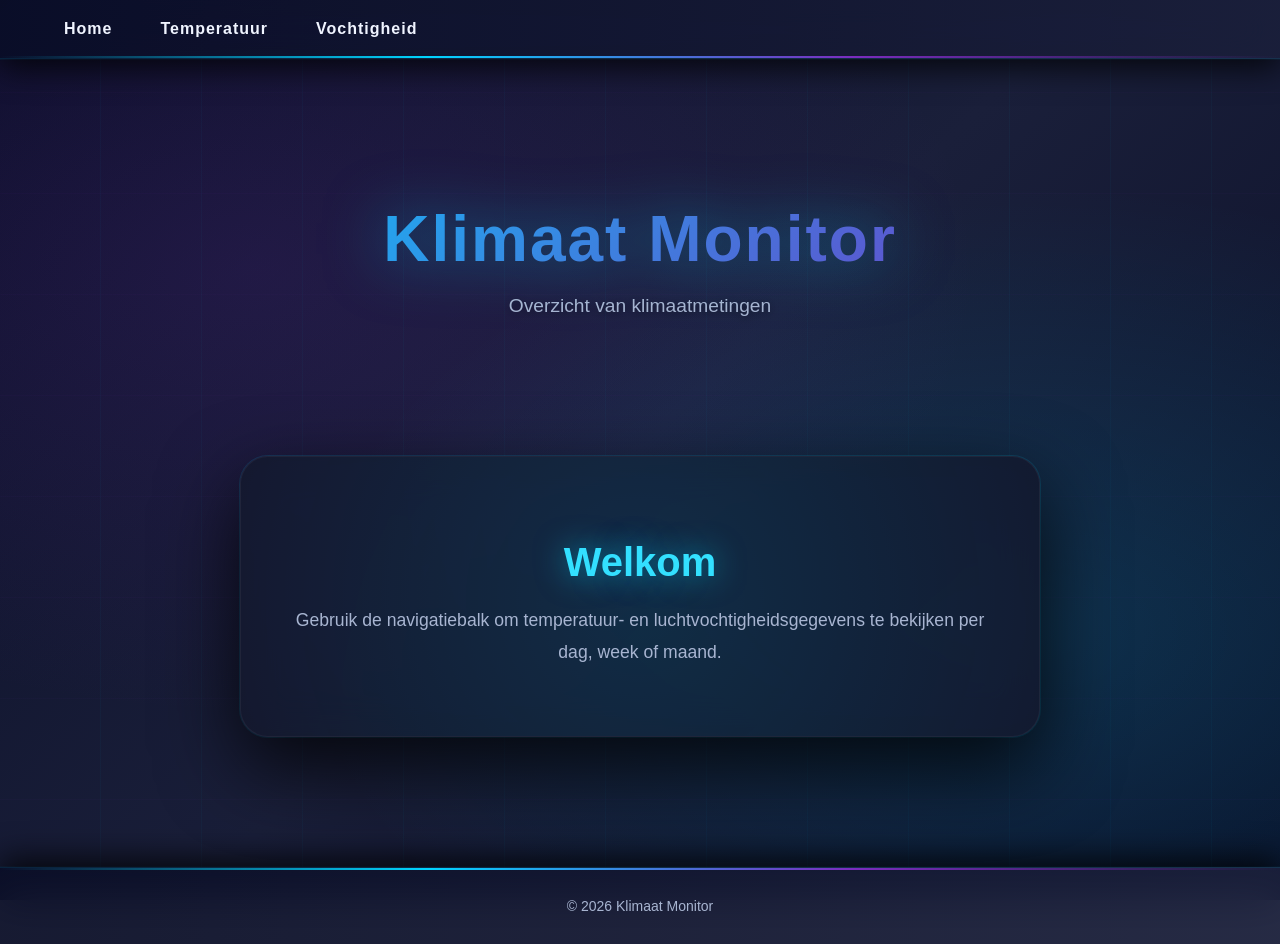
<file: web/index.html>
<!DOCTYPE html>
<html lang="nl">
<head>
    <meta charset="UTF-8">
    <title>Klimaat </title>
    <meta name="viewport" content="width=device-width, initial-scale=1.0">

    <link rel="stylesheet" href="style.css">
</head>

<body>

<nav>
    <ul>
        <li><a href="index.html">Home</a></li>

        <li class="dropdown">
            <a href="temperatuur.html">Temperatuur</a>
            <div class="dropdown-content">
                <a href="temperatuurdag.html">Dag</a>
                <a href="temperatuurweek.html">Week</a>
                <a href="temperatuurmaand.html">Maand</a>
            </div>
        </li>

        <li class="dropdown">
            <a href="vochtigheid.html">Vochtigheid</a>
            <div class="dropdown-content">
                <a href="vochtigheiddag.html">Dag</a>
                <a href="vochtigheidweek.html">Week</a>
                <a href="vochtigheidmaand.html">Maand</a>
            </div>
        </li>
    </ul>
</nav>

<header>
    <h1>Klimaat Monitor</h1>
    <p>Overzicht van klimaatmetingen</p>
</header>

<main>
    <div class="welcome-box">
        <h2>Welkom</h2>
        <p>
            Gebruik de navigatiebalk om temperatuur- en
            luchtvochtigheidsgegevens te bekijken per dag,
            week of maand.
        </p>
    </div>
</main>

<footer>
    © 2026 Klimaat Monitor
</footer>

</body>
</html>
</file>
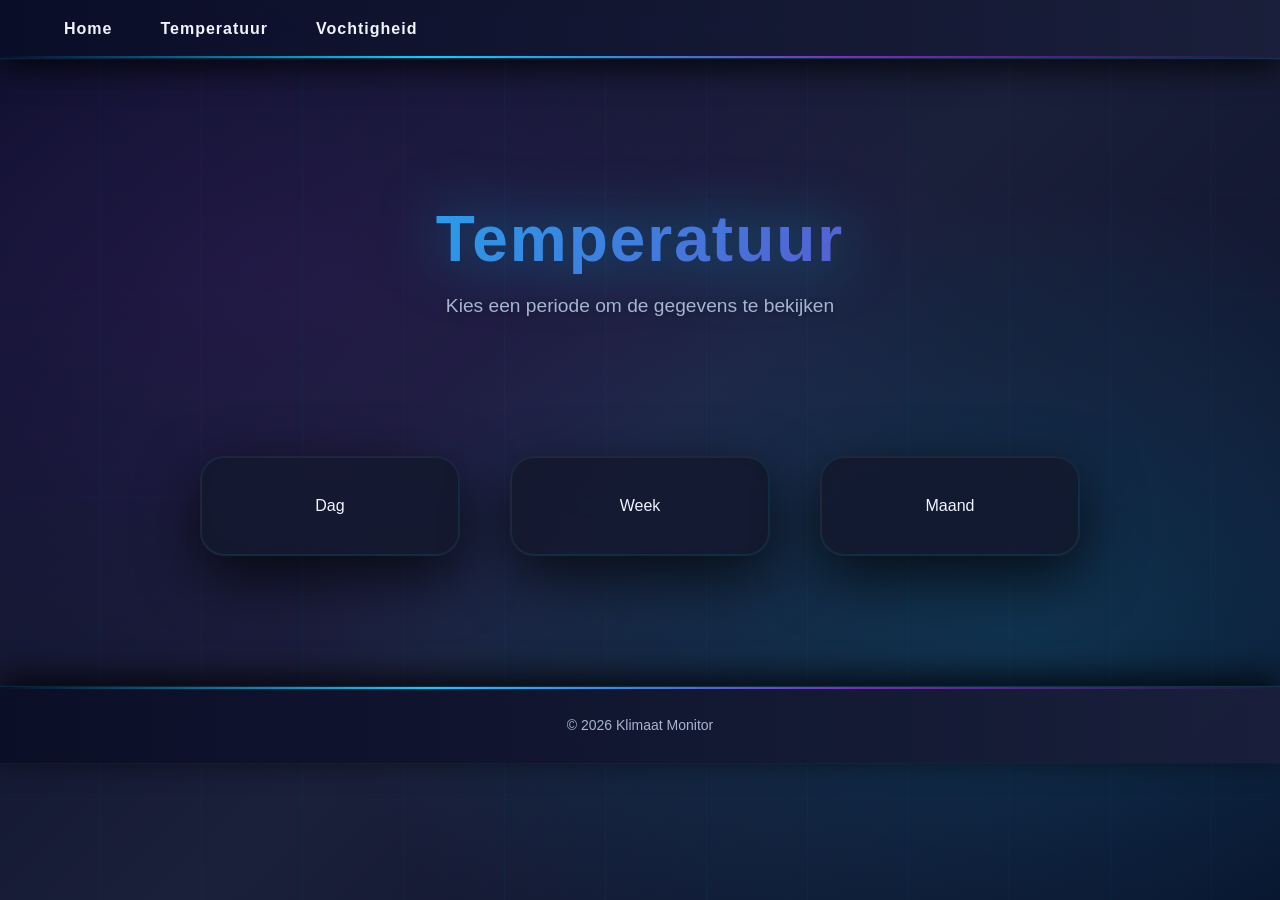
<file: web/temperatuur.html>
<!DOCTYPE html>
<html lang="nl">
<head>
    <meta charset="UTF-8">
    <title>Temperatuur - Klimaat Monitor</title>
    <meta name="viewport" content="width=device-width, initial-scale=1.0">

    <!-- Externe CSS -->
    <link rel="stylesheet" href="style.css">
</head>

<body>

<nav>
    <ul>
        <li><a href="index.html">Home</a></li>

        <li class="dropdown">
            <a href="temperatuur.html">Temperatuur</a>
            <div class="dropdown-content">
                <a href="temperatuurdag.html">Dag</a>
                <a href="temperatuurweek.html">Week</a>
                <a href="temperatuurmaand.html">Maand</a>
            </div>
        </li>

        <li class="dropdown">
            <a href="vochtigheid.html">Vochtigheid</a>
            <div class="dropdown-content">
                <a href="vochtigheiddag.html">Dag</a>
                <a href="vochtigheidweek.html">Week</a>
                <a href="vochtigheidmaand.html">Maand</a>
            </div>
        </li>
    </ul>
</nav>

<header>
    <h1>Temperatuur</h1>
    <p>Kies een periode om de gegevens te bekijken</p>
</header>

<main>
    <a href="temperatuurdag.html" class="card">Dag</a>
    <a href="temperatuurweek.html" class="card">Week</a>
    <a href="temperatuurmaand.html" class="card">Maand</a>
</main>

<footer>
    © 2026 Klimaat Monitor
</footer>

</body>
</html>
</file>
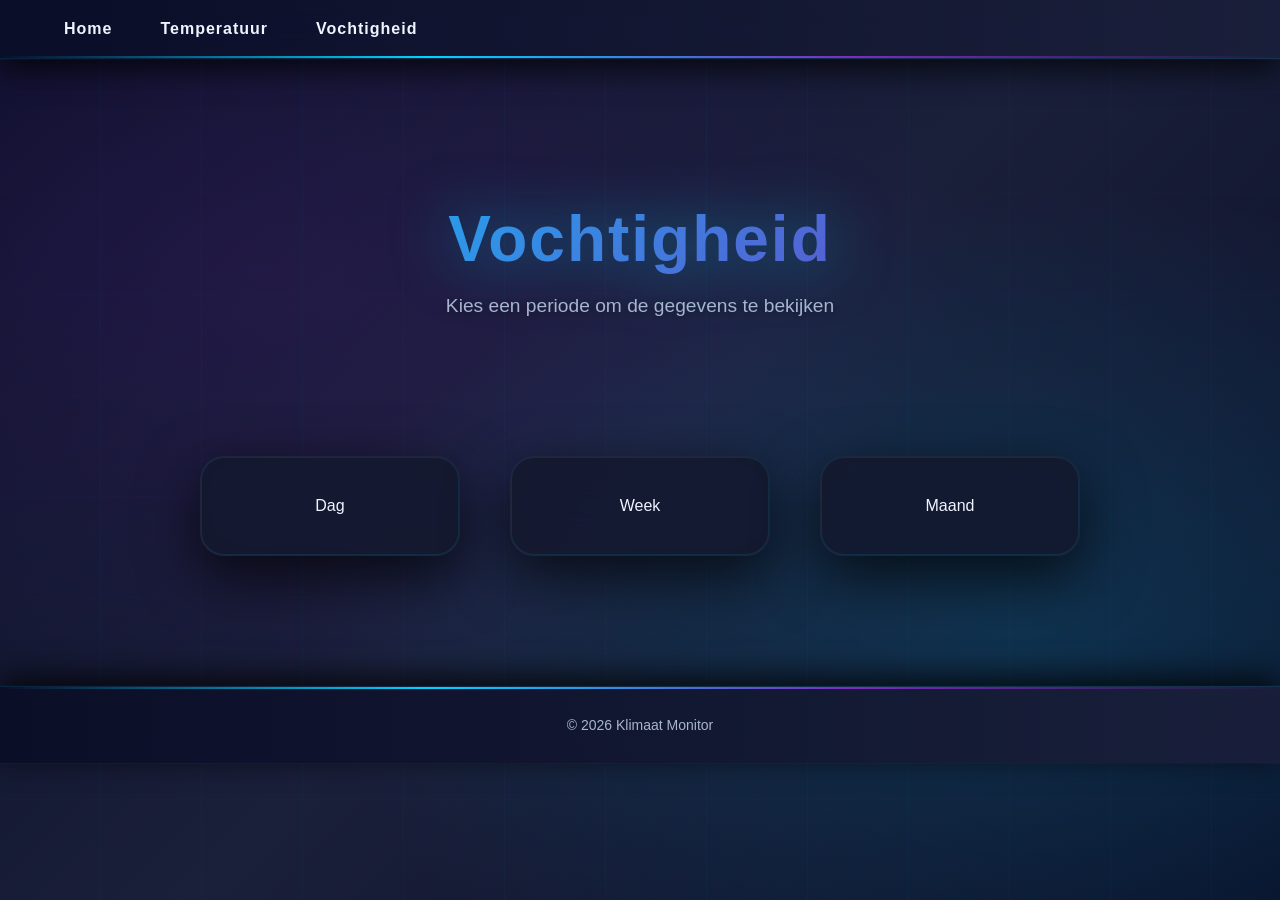
<file: web/vochtigheid.html>
<!DOCTYPE html>
<html lang="nl">
<head>
    <meta charset="UTF-8">
    <title>Vochtigheid - Klimaat Monitor</title>
    <meta name="viewport" content="width=device-width, initial-scale=1.0">

    <!-- Externe CSS -->
    <link rel="stylesheet" href="style.css">
</head>

<body>

<nav>
    <ul>
        <li><a href="index.html">Home</a></li>

        <li class="dropdown">
            <a href="temperatuur.html">Temperatuur</a>
            <div class="dropdown-content">
                <a href="temperatuurdag.html">Dag</a>
                <a href="temperatuurweek.html">Week</a>
                <a href="temperatuurmaand.html">Maand</a>
            </div>
        </li>

        <li class="dropdown">
            <a href="vochtigheid.html">Vochtigheid</a>
            <div class="dropdown-content">
                <a href="vochtigheiddag.html">Dag</a>
                <a href="vochtigheidweek.html">Week</a>
                <a href="vochtigheidmaand.html">Maand</a>
            </div>
        </li>
    </ul>
</nav>

<header>
    <h1>Vochtigheid</h1>
    <p>Kies een periode om de gegevens te bekijken</p>
</header>

<main>
    <a href="vochtigheiddag.html" class="card">Dag</a>
    <a href="vochtigheidweek.html" class="card">Week</a>
    <a href="vochtigheidmaand.html" class="card">Maand</a>
</main>

<footer>
    © 2026 Klimaat Monitor
</footer>

</body>
</html>
</file>
<file: web/style.css>
/* =========================
   KLEUREN & BASIS
========================= */
:root {
    --bg-main: #0a0e27;
    --bg-secondary: #1a1f3a;
    --bg-card: rgba(20, 25, 45, 0.9);
    --accent: #00d4ff;
    --accent-secondary: #7b2cbf;
    --accent-light: #33e0ff;
    --text-main: #f0f4ff;
    --text-muted: #a8b5d1;
    --glow-primary: 0 0 30px rgba(0, 212, 255, 0.6);
    --glow-secondary: 0 0 40px rgba(123, 44, 191, 0.5);
}

* {
    box-sizing: border-box;
}

body {
    margin: 0;
    font-family: 'Segoe UI', -apple-system, BlinkMacSystemFont, sans-serif;
    background: 
        radial-gradient(ellipse at 20% 30%, rgba(123, 44, 191, 0.15), transparent 50%),
        radial-gradient(ellipse at 80% 70%, rgba(0, 212, 255, 0.15), transparent 50%),
        linear-gradient(135deg, #0a0e27 0%, #1a1f3a 50%, #0a0e27 100%);
    background-attachment: fixed;
    color: var(--text-main);
    overflow-x: hidden;
}

/* =========================
   ANIMATED BACKGROUND
========================= */
body::before {
    content: "";
    position: fixed;
    top: 0;
    left: 0;
    width: 100%;
    height: 100%;
    background: 
        repeating-linear-gradient(
            90deg,
            transparent,
            transparent 100px,
            rgba(0, 212, 255, 0.03) 100px,
            rgba(0, 212, 255, 0.03) 101px
        ),
        repeating-linear-gradient(
            0deg,
            transparent,
            transparent 100px,
            rgba(123, 44, 191, 0.03) 100px,
            rgba(123, 44, 191, 0.03) 101px
        );
    pointer-events: none;
    animation: gridMove 20s linear infinite;
    z-index: 0;
}

@keyframes gridMove {
    0% { transform: translate(0, 0); }
    100% { transform: translate(100px, 100px); }
}

/* =========================
   LINKS
========================= */
a {
    text-decoration: none;
    color: inherit;
    position: relative;
}

/* =========================
   NAVBAR
========================= */
nav {
    background: linear-gradient(90deg, 
        rgba(10, 14, 39, 0.95), 
        rgba(26, 31, 58, 0.95)
    );
    backdrop-filter: blur(20px) saturate(180%);
    box-shadow: 
        0 8px 32px rgba(0, 0, 0, 0.8),
        0 0 1px rgba(0, 212, 255, 0.5);
    position: sticky;
    top: 0;
    z-index: 100;
    border-bottom: 1px solid rgba(0, 212, 255, 0.1);
}

nav::after {
    content: "";
    position: absolute;
    bottom: 0;
    left: 0;
    width: 100%;
    height: 2px;
    background: linear-gradient(90deg, 
        transparent,
        var(--accent),
        var(--accent-secondary),
        transparent
    );
    animation: navGlow 3s ease-in-out infinite;
}

@keyframes navGlow {
    0%, 100% { opacity: 0.3; }
    50% { opacity: 1; }
}

nav ul {
    list-style: none;
    margin: 0;
    padding: 0 40px;
    display: flex;
    align-items: center;
    position: relative;
    z-index: 1;
}

nav li {
    position: relative;
}

nav a {
    display: block;
    padding: 20px 24px;
    font-weight: 600;
    color: var(--text-main);
    letter-spacing: 1px;
    transition: all 0.4s cubic-bezier(0.4, 0, 0.2, 1);
    position: relative;
    overflow: hidden;
}

nav a::before {
    content: "";
    position: absolute;
    bottom: 0;
    left: 50%;
    width: 0;
    height: 3px;
    background: linear-gradient(90deg, var(--accent), var(--accent-secondary));
    transform: translateX(-50%);
    transition: width 0.4s cubic-bezier(0.4, 0, 0.2, 1);
    box-shadow: var(--glow-primary);
}

nav a:hover::before {
    width: 80%;
}

nav a:hover {
    color: var(--accent-light);
    text-shadow: var(--glow-primary);
    transform: translateY(-2px);
}

/* =========================
   DROPDOWN
========================= */
.dropdown-content {
    display: none;
    position: absolute;
    top: calc(100% + 5px);
    left: 0;
    background: rgba(15, 20, 40, 0.95);
    backdrop-filter: blur(20px) saturate(180%);
    min-width: 200px;
    border-radius: 16px;
    overflow: hidden;
    box-shadow: 
        0 20px 60px rgba(0, 0, 0, 0.8),
        0 0 0 1px rgba(0, 212, 255, 0.2),
        0 0 40px rgba(0, 212, 255, 0.2);
    animation: dropdownSlide 0.3s cubic-bezier(0.4, 0, 0.2, 1);
    transform-origin: top;
}

@keyframes dropdownSlide {
    from {
        opacity: 0;
        transform: translateY(-10px) scale(0.95);
    }
    to {
        opacity: 1;
        transform: translateY(0) scale(1);
    }
}

.dropdown-content a {
    padding: 16px 20px;
    font-weight: normal;
    color: var(--text-main);
    transition: all 0.3s ease;
    border-left: 3px solid transparent;
}

.dropdown-content a:hover {
    background: linear-gradient(90deg, 
        rgba(0, 212, 255, 0.15),
        rgba(123, 44, 191, 0.15)
    );
    border-left-color: var(--accent);
    padding-left: 25px;
    text-shadow: 0 0 10px rgba(0, 212, 255, 0.5);
}

.dropdown:hover .dropdown-content {
    display: block;
}

/* =========================
   HEADER
========================= */
header {
    text-align: center;
    padding: 100px 20px 70px;
    position: relative;
    z-index: 1;
}

header h1 {
    font-size: 4rem;
    margin-bottom: 15px;
    background: linear-gradient(135deg, 
        #00d4ff 0%, 
        #7b2cbf 50%, 
        #00d4ff 100%
    );
    background-size: 200% auto;
    background-clip: text;
    -webkit-background-clip: text;
    -webkit-text-fill-color: transparent;
    animation: gradientShift 4s ease-in-out infinite;
    filter: drop-shadow(0 0 30px rgba(0, 212, 255, 0.5));
    letter-spacing: 2px;
    font-weight: 800;
}

@keyframes gradientShift {
    0%, 100% { background-position: 0% 50%; }
    50% { background-position: 100% 50%; }
}

header p {
    color: var(--text-muted);
    font-size: 1.2rem;
    text-shadow: 0 2px 10px rgba(0, 0, 0, 0.5);
    animation: fadeInUp 1s ease-out;
}

@keyframes fadeInUp {
    from {
        opacity: 0;
        transform: translateY(20px);
    }
    to {
        opacity: 1;
        transform: translateY(0);
    }
}

/* =========================
   MAIN LAYOUT
========================= */
main {
    display: flex;
    justify-content: center;
    gap: 50px;
    padding: 50px 20px;
    flex-wrap: wrap;
    position: relative;
    z-index: 1;
}

/* =========================
   CARDS (Dag / Week / Maand)
========================= */
.card {
    width: 260px;
    padding: 40px 30px;
    background: var(--bg-card);
    backdrop-filter: blur(20px) saturate(180%);
    border-radius: 24px;
    text-align: center;
    box-shadow:
        0 20px 60px rgba(0, 0, 0, 0.7),
        inset 0 0 0 1px rgba(0, 212, 255, 0.1);
    transition: all 0.5s cubic-bezier(0.4, 0, 0.2, 1);
    position: relative;
    overflow: hidden;
    border: 1px solid rgba(255, 255, 255, 0.05);
}

.card::before {
    content: "";
    position: absolute;
    inset: -100%;
    background: linear-gradient(
        135deg,
        transparent 40%,
        rgba(0, 212, 255, 0.2) 50%,
        rgba(123, 44, 191, 0.2) 60%,
        transparent 70%
    );
    opacity: 0;
    transition: all 0.6s ease;
    animation: cardShine 6s linear infinite;
}

@keyframes cardShine {
    0% { transform: translateX(-100%) translateY(-100%) rotate(45deg); }
    100% { transform: translateX(100%) translateY(100%) rotate(45deg); }
}

.card:hover::before {
    opacity: 1;
}

.card::after {
    content: "";
    position: absolute;
    inset: 0;
    border-radius: 24px;
    padding: 2px;
    background: linear-gradient(135deg, var(--accent), var(--accent-secondary));
    /*-webkit-mask: linear-gradient(#fff 0 0) content-box, linear-gradient(#fff 0 0);*/
    -webkit-mask-composite: xor;
    mask-composite: exclude;
    opacity: 0;
    transition: opacity 0.5s;
}

.card:hover::after {
    opacity: 1;
}

.card:hover {
    transform: translateY(-15px) scale(1.05);
    box-shadow:
        0 30px 80px rgba(0, 0, 0, 0.9),
        0 0 60px rgba(0, 212, 255, 0.4),
        0 0 100px rgba(123, 44, 191, 0.3);
}

.card h2 {
    position: relative;
    z-index: 1;
    transition: all 0.3s ease;
}

.card:hover h2 {
    color: var(--accent-light);
    text-shadow: var(--glow-primary);
}

/* =========================
   WELKOM BOX (HOME)
========================= */
.welcome-box {
    max-width: 800px;
    padding: 50px;
    background: var(--bg-card);
    backdrop-filter: blur(20px) saturate(180%);
    border-radius: 28px;
    text-align: center;
    box-shadow: 
        0 30px 80px rgba(0, 0, 0, 0.8),
        0 0 0 1px rgba(0, 212, 255, 0.15);
    position: relative;
    overflow: hidden;
    border: 1px solid rgba(255, 255, 255, 0.05);
    animation: welcomeFloat 6s ease-in-out infinite;
}

@keyframes welcomeFloat {
    0%, 100% { transform: translateY(0); }
    50% { transform: translateY(-10px); }
}

.welcome-box::before {
    content: "";
    position: absolute;
    top: -50%;
    left: -50%;
    width: 200%;
    height: 200%;
    background: radial-gradient(
        circle,
        rgba(0, 212, 255, 0.1) 0%,
        transparent 50%
    );
    animation: welcomeRotate 10s linear infinite;
}

@keyframes welcomeRotate {
    0% { transform: rotate(0deg); }
    100% { transform: rotate(360deg); }
}

.welcome-box h2 {
    margin-bottom: 20px;
    color: var(--accent-light);
    position: relative;
    z-index: 1;
    font-size: 2.5rem;
    text-shadow: var(--glow-primary);
}

.welcome-box p {
    color: var(--text-muted);
    line-height: 1.8;
    position: relative;
    z-index: 1;
    font-size: 1.1rem;
}

/* =========================
   AFBEELDINGEN (GRAFIEKEN)
========================= */
main img {
    max-width: 80%;
    border-radius: 20px;
    box-shadow:
        0 30px 80px rgba(0, 0, 0, 0.9),
        0 0 60px rgba(0, 212, 255, 0.3);
    transition: all 0.5s cubic-bezier(0.4, 0, 0.2, 1);
    border: 1px solid rgba(0, 212, 255, 0.2);
    position: relative;
}

main img:hover {
    transform: scale(1.05) translateY(-10px);
    box-shadow:
        0 40px 100px rgba(0, 0, 0, 1),
        0 0 80px rgba(0, 212, 255, 0.5),
        0 0 120px rgba(123, 44, 191, 0.3);
    border-color: var(--accent);
}

/* =========================
   FOOTER
========================= */
footer {
    margin-top: 80px;
    padding: 30px;
    text-align: center;
    font-size: 14px;
    color: var(--text-muted);
    background: linear-gradient(90deg, 
        rgba(10, 14, 39, 0.95), 
        rgba(26, 31, 58, 0.95)
    );
    backdrop-filter: blur(20px);
    box-shadow: 
        0 -8px 32px rgba(0, 0, 0, 0.8),
        0 0 1px rgba(0, 212, 255, 0.3);
    border-top: 1px solid rgba(0, 212, 255, 0.1);
    position: relative;
}

footer::before {
    content: "";
    position: absolute;
    top: 0;
    left: 0;
    width: 100%;
    height: 2px;
    background: linear-gradient(90deg, 
        transparent,
        var(--accent),
        var(--accent-secondary),
        transparent
    );
    animation: footerGlow 3s ease-in-out infinite;
}

@keyframes footerGlow {
    0%, 100% { opacity: 0.3; }
    50% { opacity: 1; }
}

/* =========================
   SCROLLBAR STYLING
========================= */
::-webkit-scrollbar {
    width: 12px;
}

::-webkit-scrollbar-track {
    background: var(--bg-main);
}

::-webkit-scrollbar-thumb {
    background: linear-gradient(180deg, var(--accent), var(--accent-secondary));
    border-radius: 10px;
    border: 2px solid var(--bg-main);
}

::-webkit-scrollbar-thumb:hover {
    background: linear-gradient(180deg, var(--accent-light), var(--accent));
    box-shadow: var(--glow-primary);
}

/* =========================
   RESPONSIVE
========================= */
@media (max-width: 768px) {
    header h1 {
        font-size: 2.5rem;
    }
    
    nav ul {
        padding: 0 20px;
    }
    
    .card {
        width: 100%;
        max-width: 320px;
    }
    
    .welcome-box {
        padding: 30px;
    }
}
</file>
